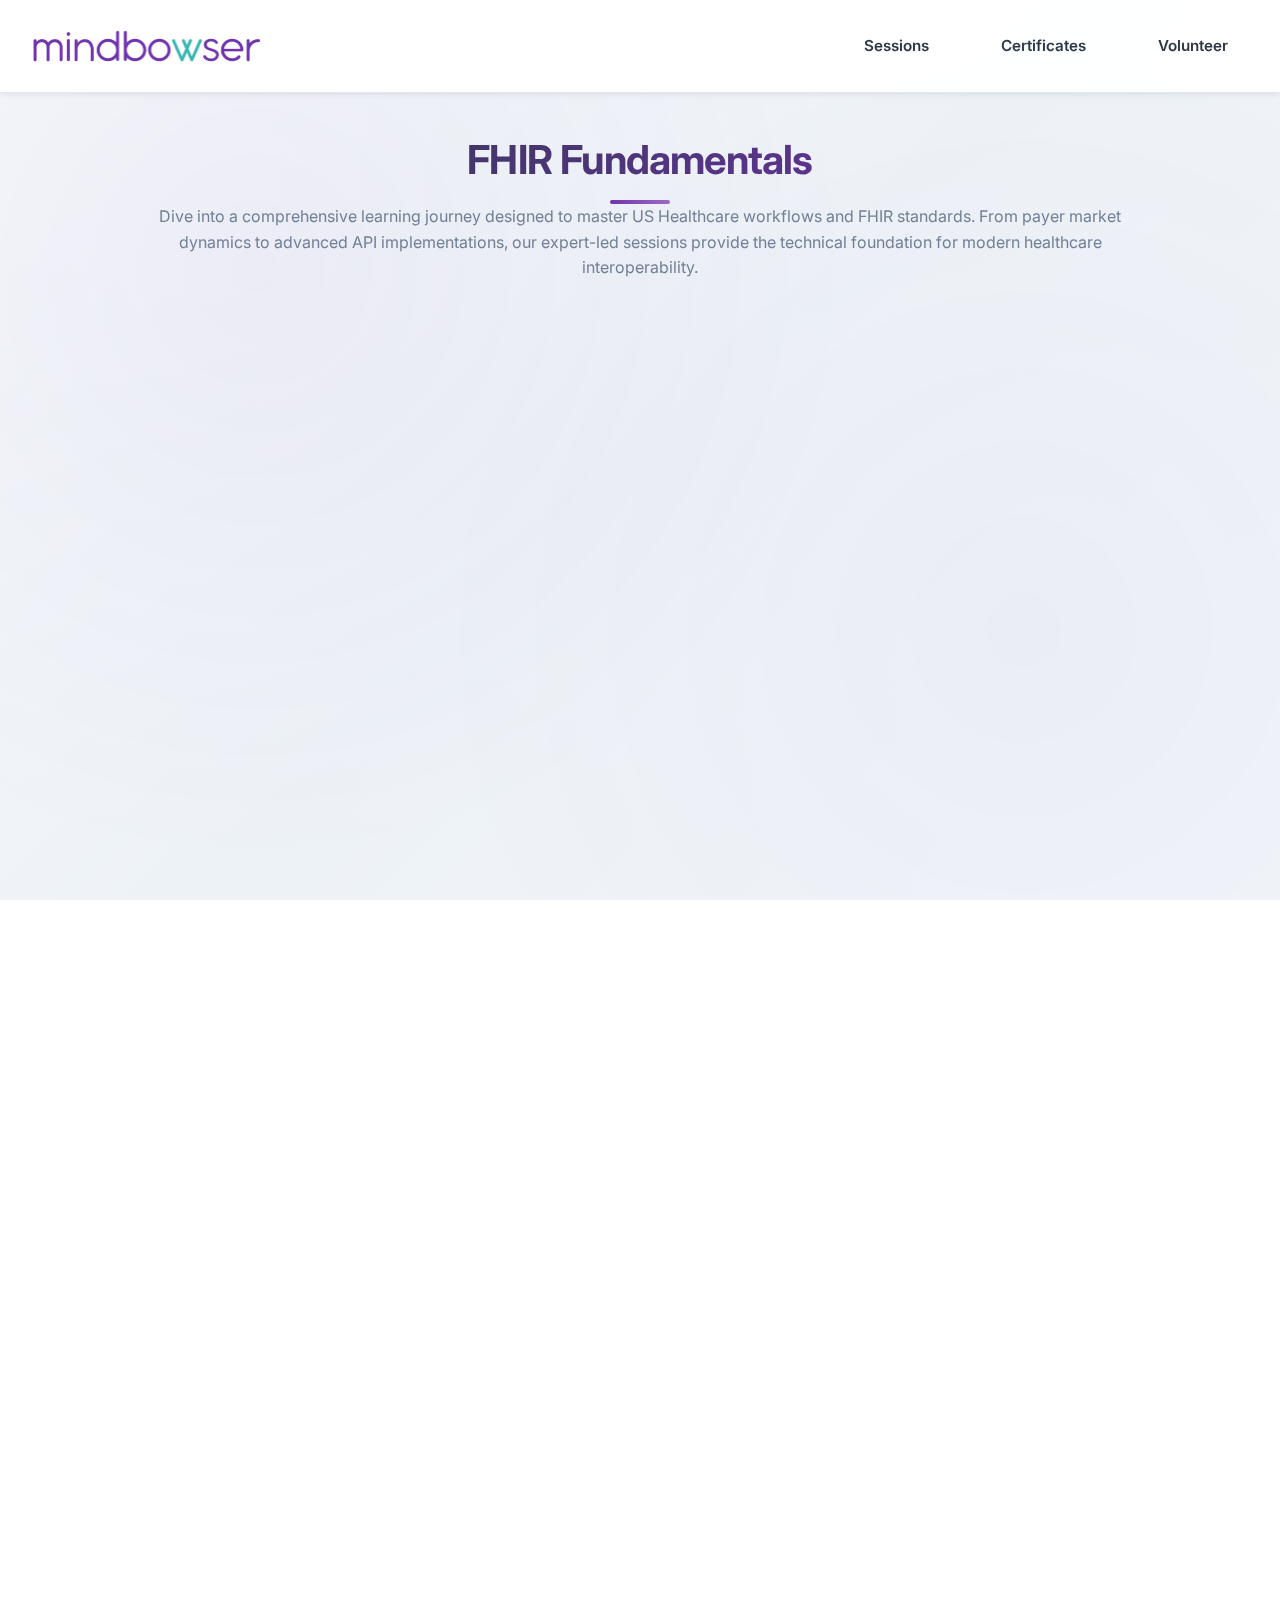
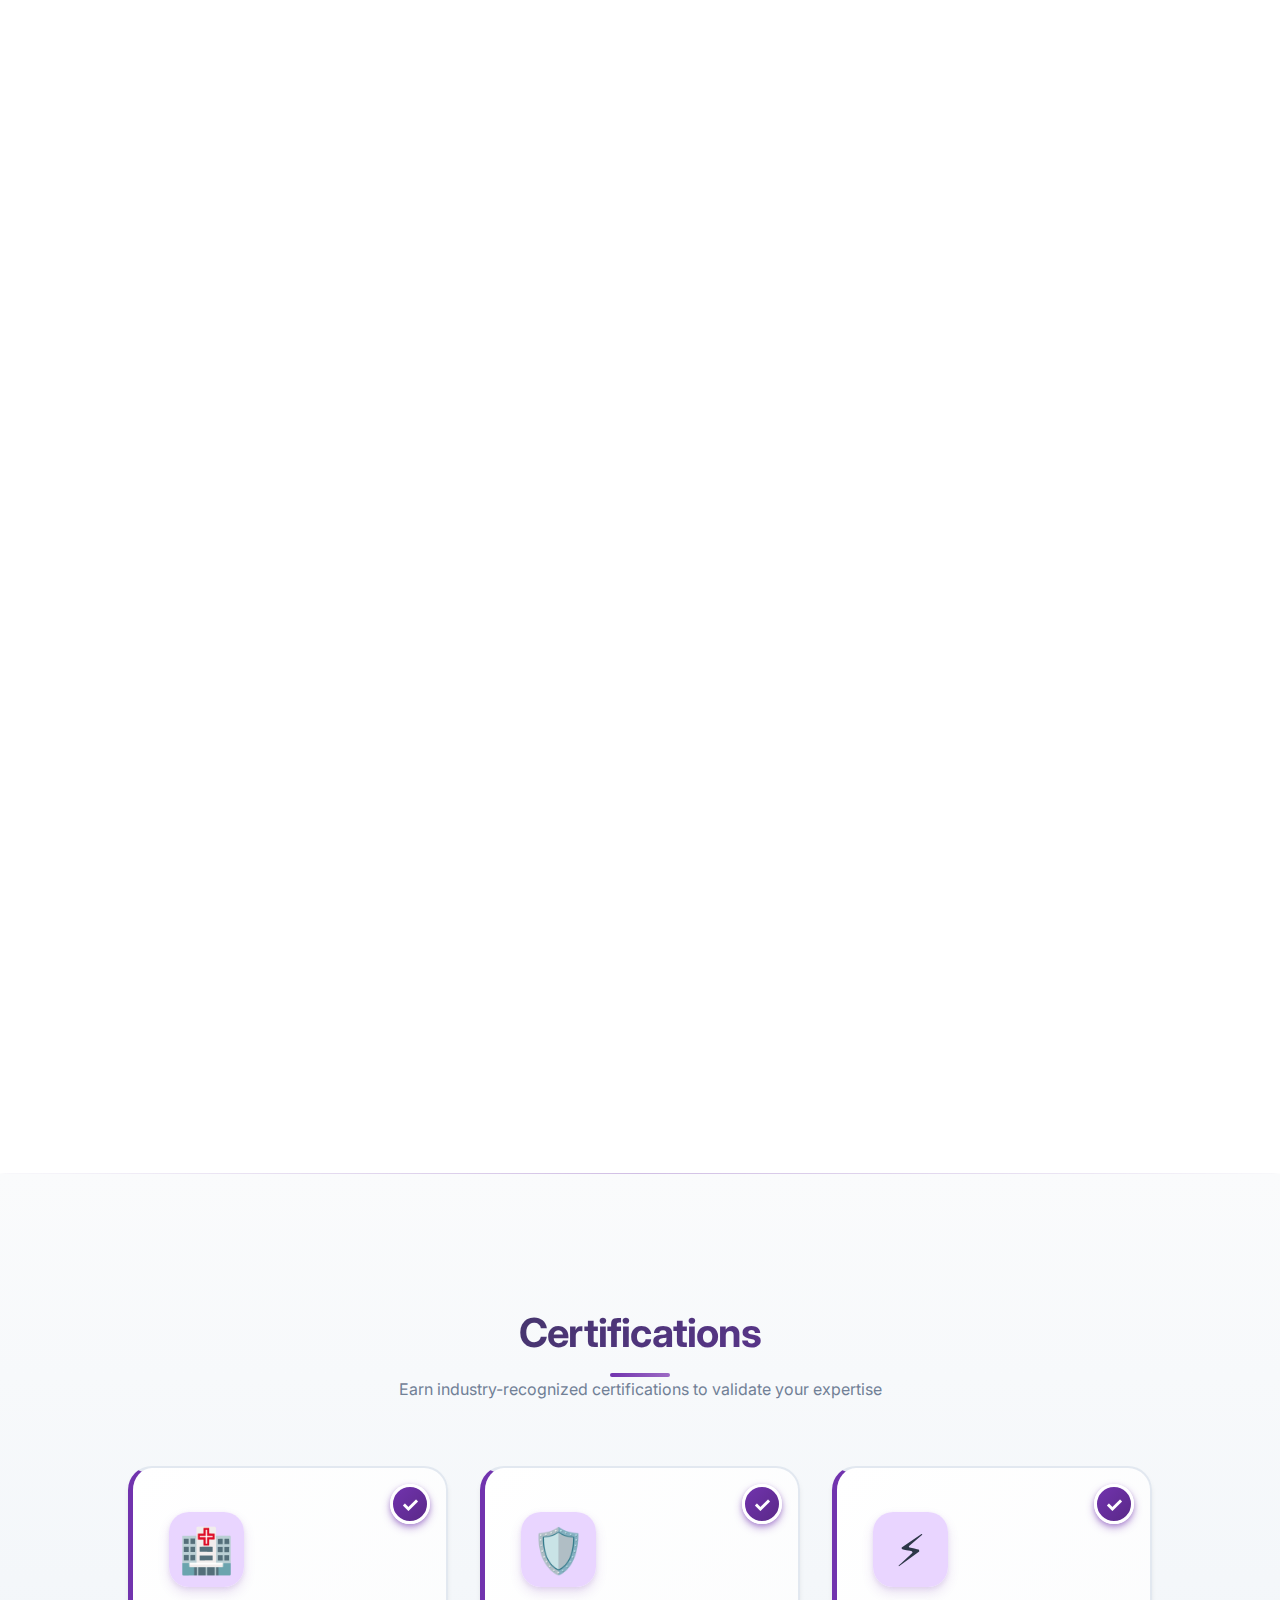
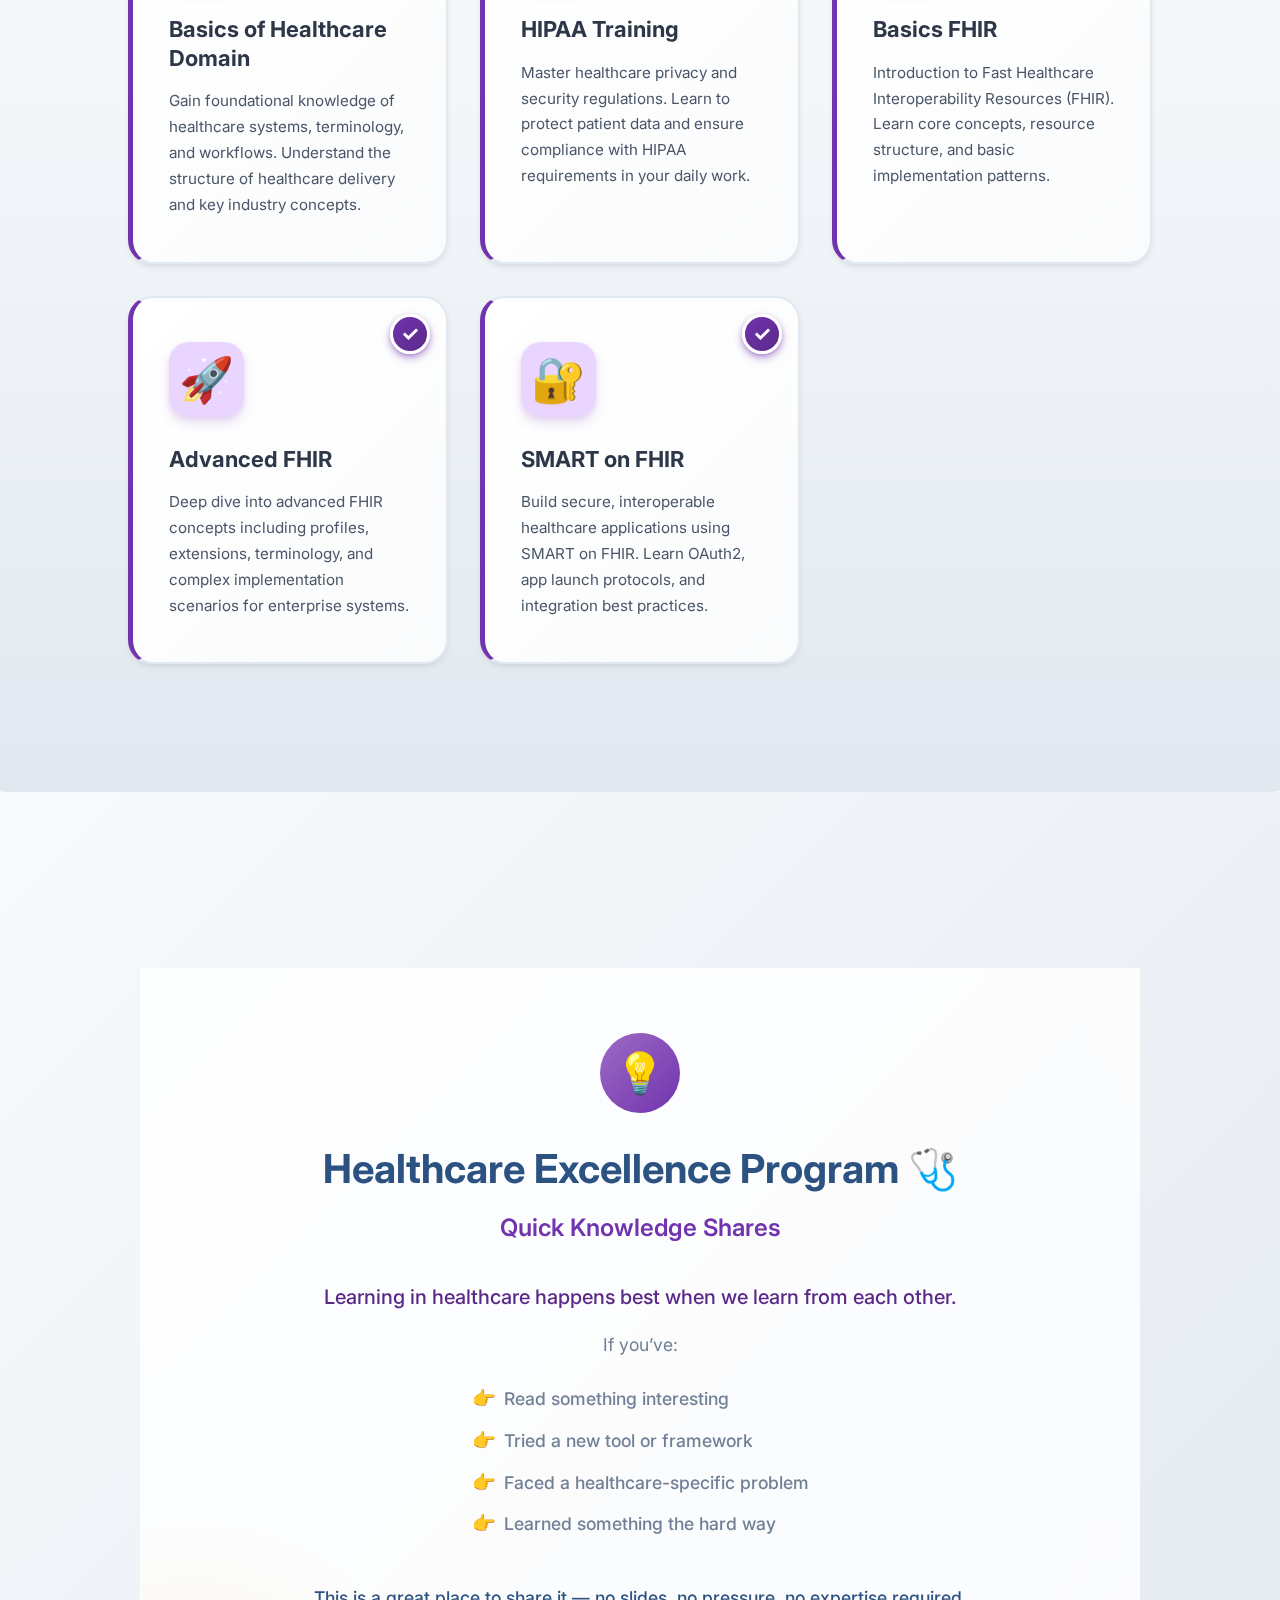
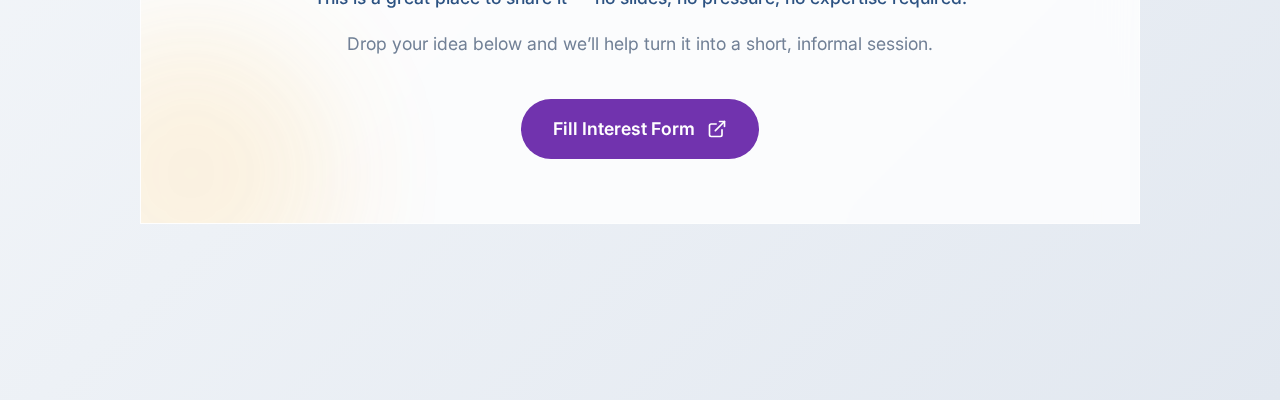
<file: index.html>
<!DOCTYPE html>
<html lang="en">

<head>
    <meta charset="UTF-8">
    <meta name="viewport" content="width=device-width, initial-scale=1.0">
    <title>Healthcare & FHIR Training Schedule</title>
    <link rel="icon" type="image/png" href="favicon.png">
    <link rel="preconnect" href="https://fonts.googleapis.com">
    <link rel="preconnect" href="https://fonts.gstatic.com" crossorigin>
    <link href="https://fonts.googleapis.com/css2?family=Inter:wght@400;600;700;800&display=swap" rel="stylesheet">
    <link rel="stylesheet" href="index.css">
    <link rel="stylesheet" href="volunteer.css">
</head>

<body>
    <script>
        // Add scroll animations
        const observerOptions = {
            threshold: 0.1,
            rootMargin: '0px 0px -50px 0px'
        };

        const observer = new IntersectionObserver((entries) => {
            entries.forEach(entry => {
                if (entry.isIntersecting) {
                    entry.target.classList.add('visible');
                }
            });
        }, observerOptions);

        // Observe all cards
        document.addEventListener('DOMContentLoaded', () => {
            const cards = document.querySelectorAll('.card, .certificate-card');
            cards.forEach(card => observer.observe(card));

            // Add click ripple effect
            cards.forEach(card => {
                card.addEventListener('click', function (e) {
                    const ripple = document.createElement('span');
                    const rect = this.getBoundingClientRect();
                    const size = Math.max(rect.width, rect.height);
                    const x = e.clientX - rect.left - size / 2;
                    const y = e.clientY - rect.top - size / 2;

                    ripple.style.width = ripple.style.height = size + 'px';
                    ripple.style.left = x + 'px';
                    ripple.style.top = y + 'px';
                    ripple.classList.add('ripple');

                    this.appendChild(ripple);

                    setTimeout(() => {
                        ripple.remove();
                    }, 600);
                });
            });
        });
    </script>
    <header class="main-header">
        <div class="header-content">
            <img src="mb.png" alt="US MB Logo" class="header-logo">
            <nav class="header-nav">
                <a href="#sessions" class="nav-link">Sessions</a>
                <a href="#certificates" class="nav-link">Certificates</a>
                <a href="#volunteer" class="nav-link">Volunteer</a>
            </nav>
        </div>
    </header>
    <section id="sessions" class="section-bg-session">
        <div class="container">
            <div class="sessions-layout">
                <div class="page-title">
                    <h2>FHIR Fundamentals</h2>
                    <p class="section-subtitle">
                        Dive into a comprehensive learning journey designed to master US Healthcare workflows and FHIR
                        standards.
                        From payer market dynamics to advanced API implementations, our expert-led sessions provide the
                        technical
                        foundation for modern healthcare interoperability.
                    </p>
                </div>

                <div class="timeline">
                    <!-- Session 1 -->
                    <article class="card">
                        <div class="card-wrapper">
                            <div class="card-info">
                                <div class="card-header">
                                    <div class="session-icon">💼</div>
                                    <div class="session-header-content">
                                        <span class="session-number">Session 01</span>
                                        <h2 class="card-title">US Healthcare Payer Market & Workflows</h2>
                                    </div>
                                </div>
                                <div class="card-content">
                                    <ul class="topic-list">
                                        <li>Nomenclature & Workflows</li>
                                        <li>Financing & Payment Models</li>
                                        <li>Health Plans</li>
                                        <li>Challenges</li>
                                    </ul>
                                </div>
                            </div>
                            <div class="card-dates">
                                <div class="date-item">
                                    <span class="date-label">Session Date</span>
                                    <span class="date-value">20-Jan-2026</span>
                                </div>
                                <div class="date-item">

                                </div>
                            </div>
                        </div>
                    </article>

                    <!-- Session 2 -->
                    <article class="card">
                        <div class="card-wrapper">
                            <div class="card-info">
                                <div class="card-header">
                                    <div class="session-icon">📊</div>
                                    <div class="session-header-content">
                                        <span class="session-number">Session 02</span>
                                        <h2 class="card-title">FHIR Foundations, Data Modeling & Core Administrative
                                        </h2>
                                    </div>
                                </div>
                                <div class="card-content">
                                    <ul class="topic-list">
                                        <li>FHIR Architecture & Resource-based Design</li>
                                        <li>Primitive & Complex Data Types</li>
                                        <li>Identifiers & Business Identity</li>
                                        <li>CodeableConcept, CodeSystem, ValueSet</li>
                                        <li>References, Cardinality, Flags</li>
                                        <li>Extensions</li>
                                        <li>Patient (Deep Dive)</li>
                                        <li>Practitioner & PractitionerRole</li>
                                        <li>Organization & RelatedPerson</li>
                                    </ul>
                                </div>
                            </div>
                            <div class="card-dates">
                                <div class="date-item">
                                    <span class="date-label">Session Date</span>
                                    <span class="date-value">03-Feb-2026</span>
                                </div>
                                <div class="date-item">
                                    <span class="date-label">Assessment</span>
                                    <span class="date-value assessment">10-Feb-2026</span>
                                </div>
                            </div>
                        </div>
                    </article>

                    <!-- Session 3 -->
                    <article class="card">
                        <div class="card-wrapper">
                            <div class="card-info">
                                <div class="card-header">
                                    <div class="session-icon">💊</div>
                                    <div class="session-header-content">
                                        <span class="session-number">Session 03</span>
                                        <h2 class="card-title">Clinical Resources, Workflow, Scheduling & Medication
                                        </h2>
                                    </div>
                                </div>
                                <div class="card-content">
                                    <ul class="topic-list">
                                        <li>Encounter & Visit Modeling</li>
                                        <li>Appointment Scheduling</li>
                                        <li>ServiceRequest & Orders</li>
                                        <li>Medication Overview & Request Workflow</li>
                                        <li>Immunization</li>
                                        <li>Status & Lifecycle Patterns</li>
                                        <li>Observation & Condition</li>
                                        <li>AllergyIntolerance</li>
                                        <li>Procedure & DiagnosticReport</li>
                                    </ul>
                                </div>
                            </div>
                            <div class="card-dates">
                                <div class="date-item">
                                    <span class="date-label">Session Date</span>
                                    <span class="date-value">17-Feb-2026</span>
                                </div>
                                <div class="date-item">
                                    <span class="date-label">Assessment</span>
                                    <span class="date-value assessment">24-Feb-2026</span>
                                </div>
                            </div>
                        </div>
                    </article>

                    <!-- Session 4 -->
                    <article class="card">
                        <div class="card-wrapper">
                            <div class="card-info">
                                <div class="card-header">
                                    <div class="session-icon">🔌</div>
                                    <div class="session-header-content">
                                        <span class="session-number">Session 04</span>
                                        <h2 class="card-title">FHIR REST APIs & Bundles</h2>
                                    </div>
                                </div>
                                <div class="card-content">
                                    <ul class="topic-list">
                                        <li>REST Interaction Model & CRUD</li>
                                        <li>Read vs Search & Parameters</li>
                                        <li>_include & _revinclude</li>
                                        <li>Pagination & Sorting</li>
                                        <li>Bundle Types: Searchset, Transaction, Batch</li>
                                        <li>Atomic Multi-resource Transactions</li>
                                        <li>HL7 → FHIR Conceptual Mapping</li>
                                    </ul>
                                </div>
                            </div>
                            <div class="card-dates">
                                <div class="date-item">
                                    <span class="date-label">Session Date</span>
                                    <span class="date-value">03-Mar-2026</span>
                                </div>
                                <div class="date-item">
                                    <span class="date-label">Assessment</span>
                                    <span class="date-value assessment">10-Mar-2026</span>
                                </div>
                            </div>
                        </div>
                    </article>

                    <!-- Session 5 -->
                    <article class="card">
                        <div class="card-wrapper">
                            <div class="card-info">
                                <div class="card-header">
                                    <div class="session-icon">🔐</div>
                                    <div class="session-header-content">
                                        <span class="session-number">Session 05</span>
                                        <h2 class="card-title">US Core, Terminology & SMART on FHIR</h2>
                                    </div>
                                </div>
                                <div class="card-content">
                                    <ul class="topic-list">
                                        <li>SMART Basics, Profiles & Constraints</li>
                                        <li>US Core Overview (Patient, Observation)</li>
                                        <li>Terminology Validation Basics</li>
                                        <li>Common Interoperability Errors</li>
                                        <li>OAuth2 Fundamentals & SMART App Launch</li>
                                        <li>Read & Write FHIR Data</li>
                                        <li>Production Best Practices</li>
                                    </ul>
                                </div>
                            </div>
                            <div class="card-dates">
                                <div class="date-item">
                                    <span class="date-label">Session Date</span>
                                    <span class="date-value">17-Mar-2026</span>
                                </div>
                                <div class="date-item">
                                    <span class="date-label">Assessment</span>
                                    <span class="date-value assessment">24-Mar-2026</span>
                                </div>
                            </div>
                        </div>
                    </article>
                </div>
            </div>
        </div>
    </section>

    <section id="certificates" class="certificates-section section-bg-certificate">
        <div class="container">
            <div class="page-title">
                <h2>Certifications</h2>
                <p class="section-subtitle">Earn industry-recognized certifications to validate your expertise</p>
            </div>
            <div class="certificates-grid">
                <div class="certificate-card">
                    <div class="certificate-badge">✓</div>
                    <div class="certificate-icon">🏥</div>
                    <h3 class="certificate-title">Basics of Healthcare Domain</h3>
                    <p class="certificate-description">Gain foundational knowledge of healthcare systems, terminology,
                        and workflows. Understand the structure of healthcare delivery and key industry concepts.</p>
                </div>
                <div class="certificate-card">
                    <div class="certificate-badge">✓</div>
                    <div class="certificate-icon">🛡️</div>
                    <h3 class="certificate-title">HIPAA Training</h3>
                    <p class="certificate-description">Master healthcare privacy and security regulations. Learn to
                        protect patient data and ensure compliance with HIPAA requirements in your daily work.</p>
                </div>
                <div class="certificate-card">
                    <div class="certificate-badge">✓</div>
                    <div class="certificate-icon">⚡</div>
                    <h3 class="certificate-title">Basics FHIR</h3>
                    <p class="certificate-description">Introduction to Fast Healthcare Interoperability Resources
                        (FHIR). Learn core concepts, resource structure, and basic implementation patterns.</p>
                </div>
                <div class="certificate-card">
                    <div class="certificate-badge">✓</div>
                    <div class="certificate-icon">🚀</div>
                    <h3 class="certificate-title">Advanced FHIR</h3>
                    <p class="certificate-description">Deep dive into advanced FHIR concepts including profiles,
                        extensions, terminology, and complex implementation scenarios for enterprise systems.</p>
                </div>
                <div class="certificate-card">
                    <div class="certificate-badge">✓</div>
                    <div class="certificate-icon">🔐</div>
                    <h3 class="certificate-title">SMART on FHIR</h3>
                    <p class="certificate-description">Build secure, interoperable healthcare applications using SMART
                        on FHIR. Learn OAuth2, app launch protocols, and integration best practices.</p>
                </div>
            </div>
        </div>
        </div>
    </section>
    <section id="volunteer" class="volunteer-section">
        <div class="container">
            <div class="volunteer-card">
                <div class="volunteer-content">
                    <div class="volunteer-header">
                        <div class="icon-wrapper">
                            <span class="volunteer-icon">💡</span>
                        </div>
                        <h2>Healthcare Excellence Program 🩺</h2>
                        <h3 class="volunteer-subtitle">Quick Knowledge Shares</h3>
                    </div>

                    <div class="volunteer-body">
                        <p class="lead-text">Learning in healthcare happens best when we learn from each other.</p>

                        <p style="margin-bottom: 0.5rem;">If you’ve:</p>
                        <ul class="volunteer-list">
                            <li>Read something interesting</li>
                            <li>Tried a new tool or framework</li>
                            <li>Faced a healthcare-specific problem</li>
                            <li>Learned something the hard way</li>
                        </ul>

                        <p class="highlight-text">This is a great place to share it — no slides, no pressure, no
                            expertise required.</p>

                        <p>Drop your idea below and we’ll help turn it into a short, informal session.</p>
                    </div>

                    <div class="volunteer-actions">
                        <a href="https://docs.google.com/forms/d/e/1FAIpQLSd1ItN3MEtd85rFhroi6e7J82KN8-F8P9yWOyCadzYoDcH5Dg/viewform?usp=dialog"
                            target="_blank" class="btn-primary">
                            <span>Fill Interest Form</span>
                            <svg xmlns="http://www.w3.org/2000/svg" width="20" height="20" viewBox="0 0 24 24"
                                fill="none" stroke="currentColor" stroke-width="2" stroke-linecap="round"
                                stroke-linejoin="round">
                                <path d="M18 13v6a2 2 0 0 1-2 2H5a2 2 0 0 1-2-2V8a2 2 0 0 1 2-2h6"></path>
                                <polyline points="15 3 21 3 21 9"></polyline>
                                <line x1="10" y1="14" x2="21" y2="3"></line>
                            </svg>
                        </a>
                    </div>
                </div>
                <div class="volunteer-decoration">
                    <div class="blob blob-1"></div>
                    <div class="blob blob-2"></div>
                </div>
            </div>
        </div>
    </section>
</body>

</html>
</file>
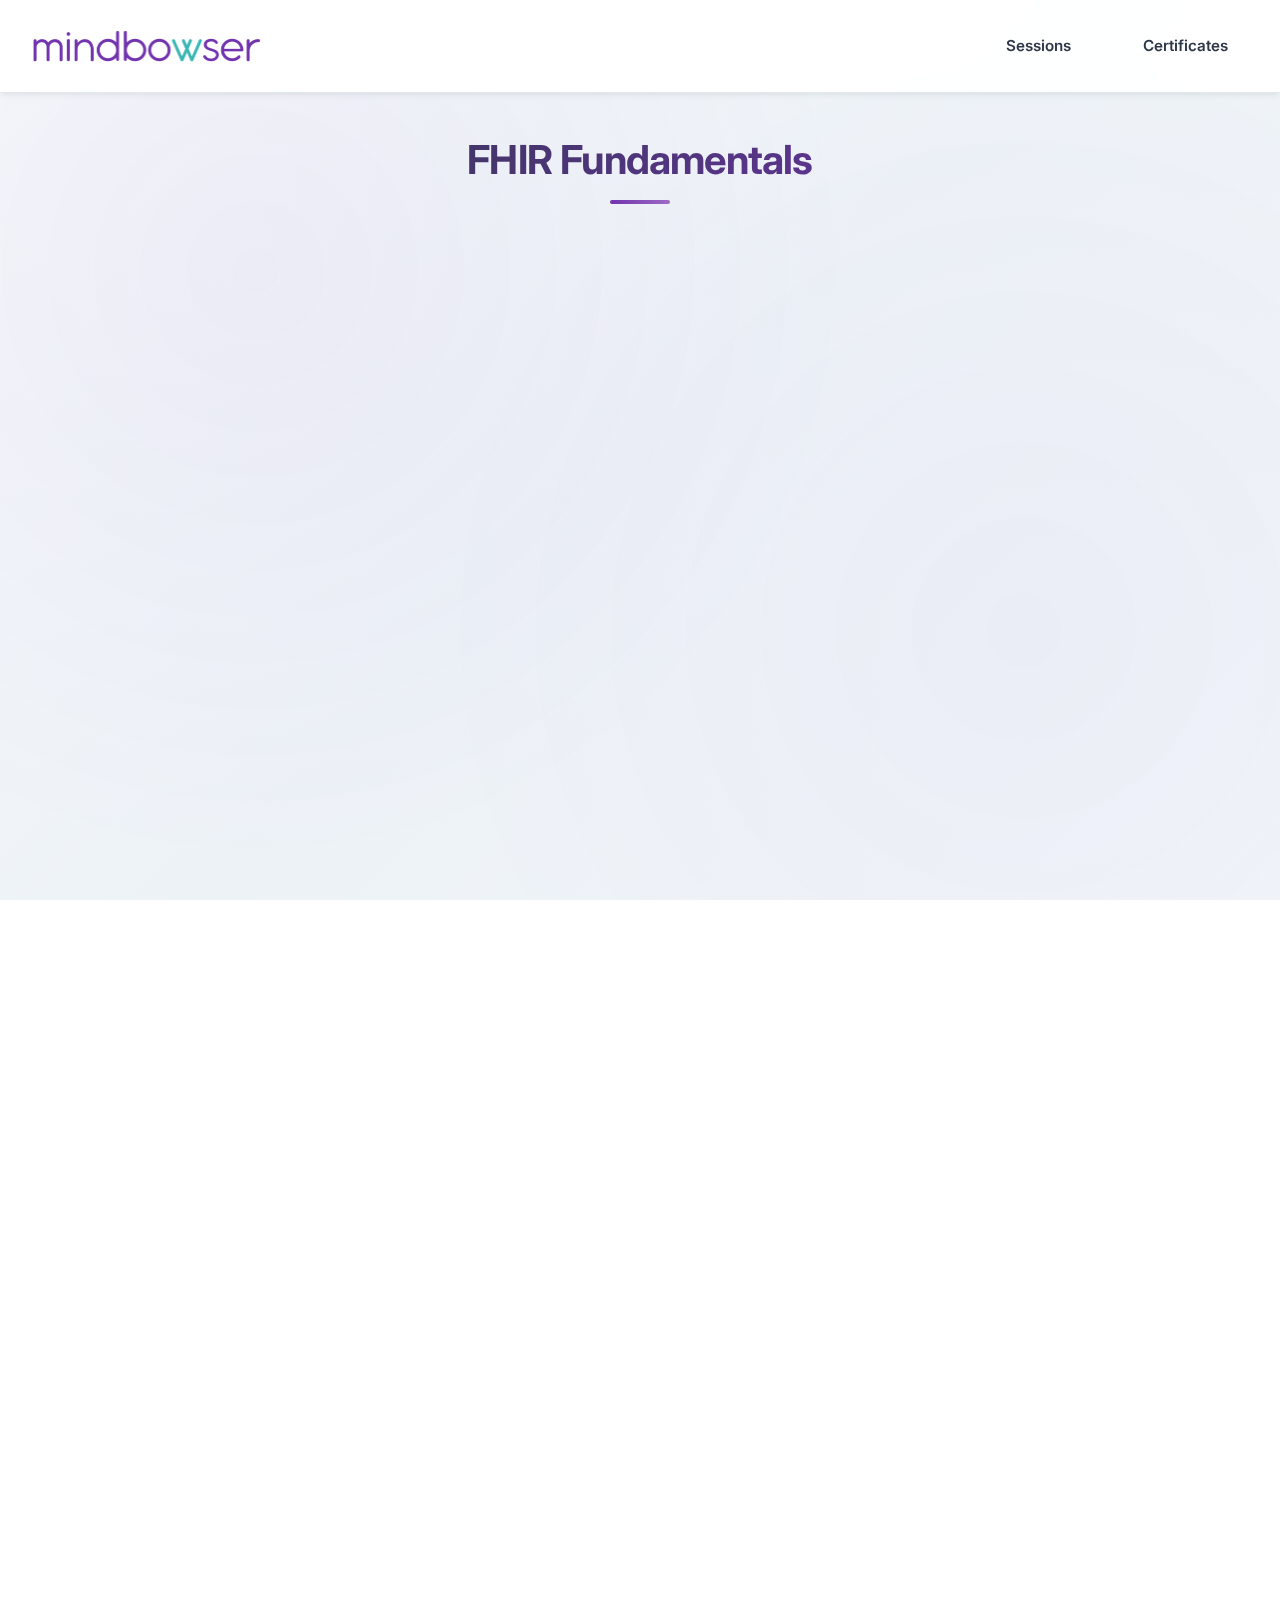
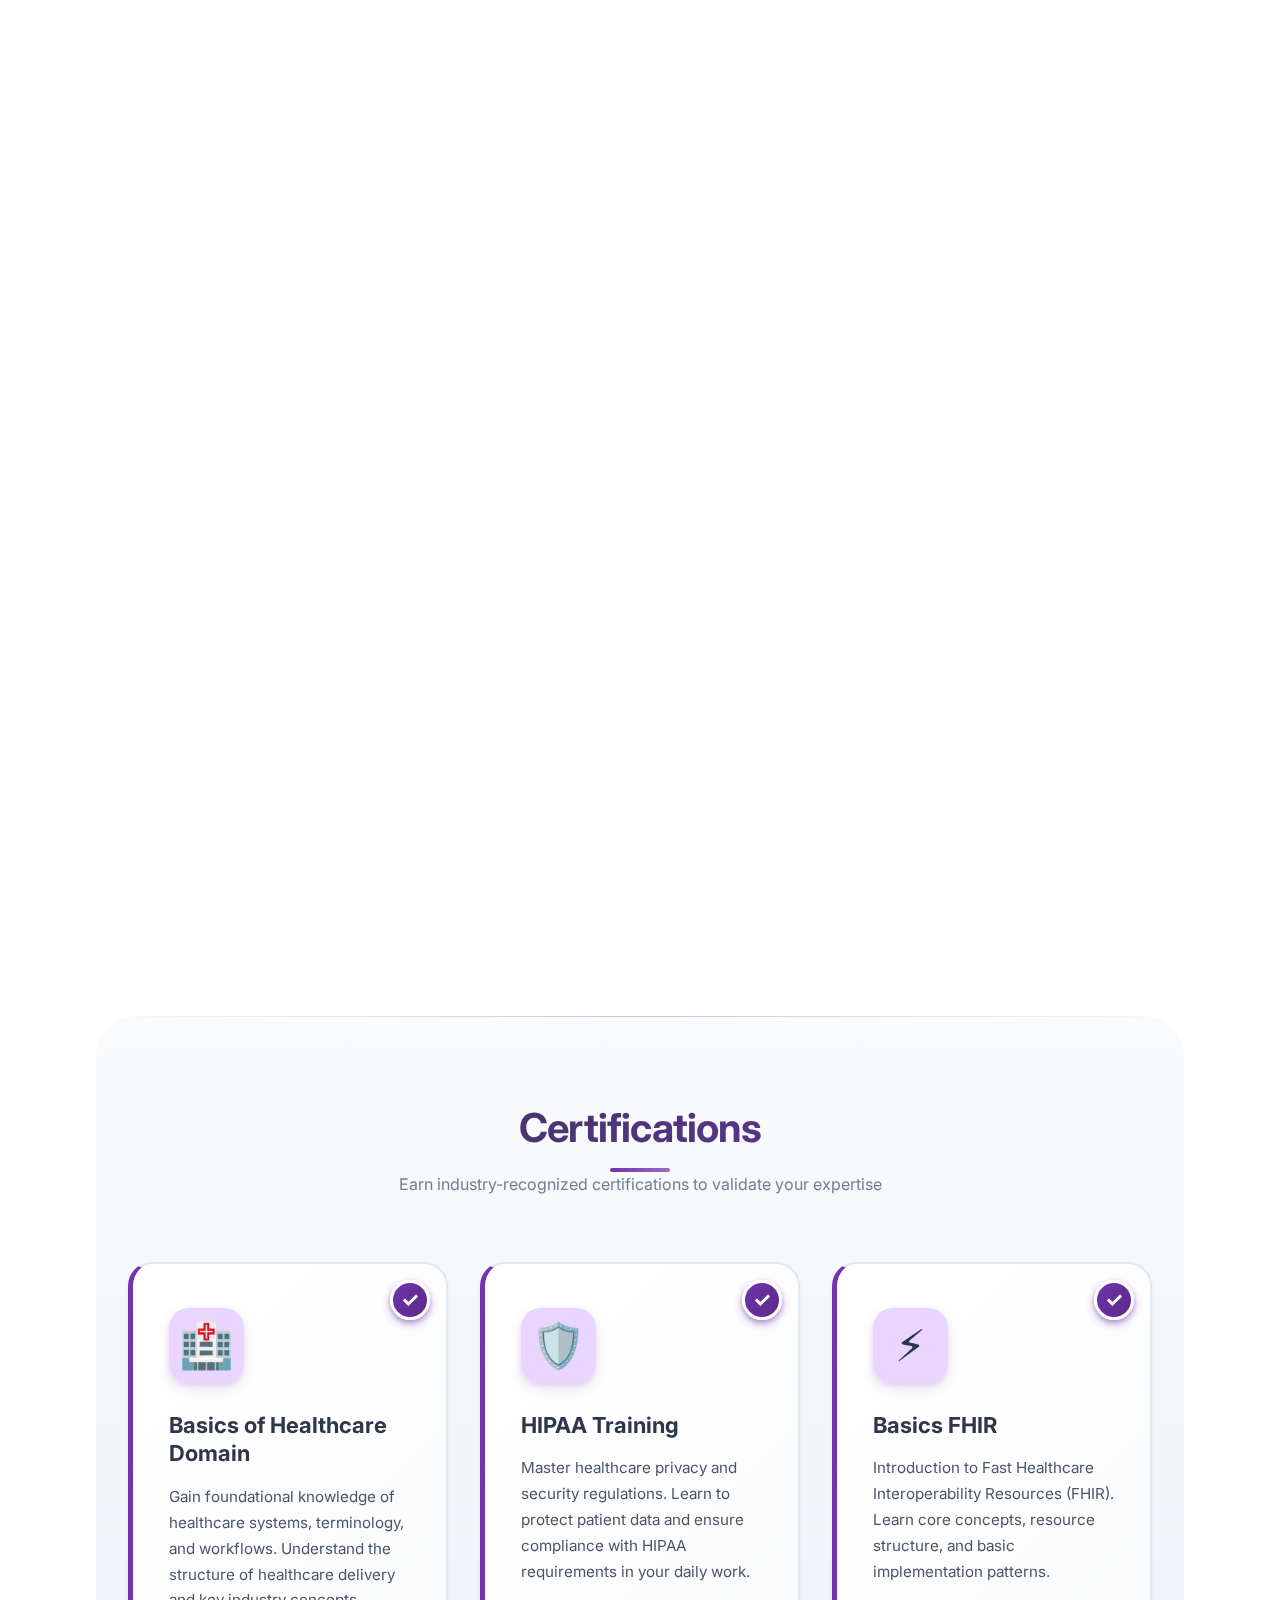
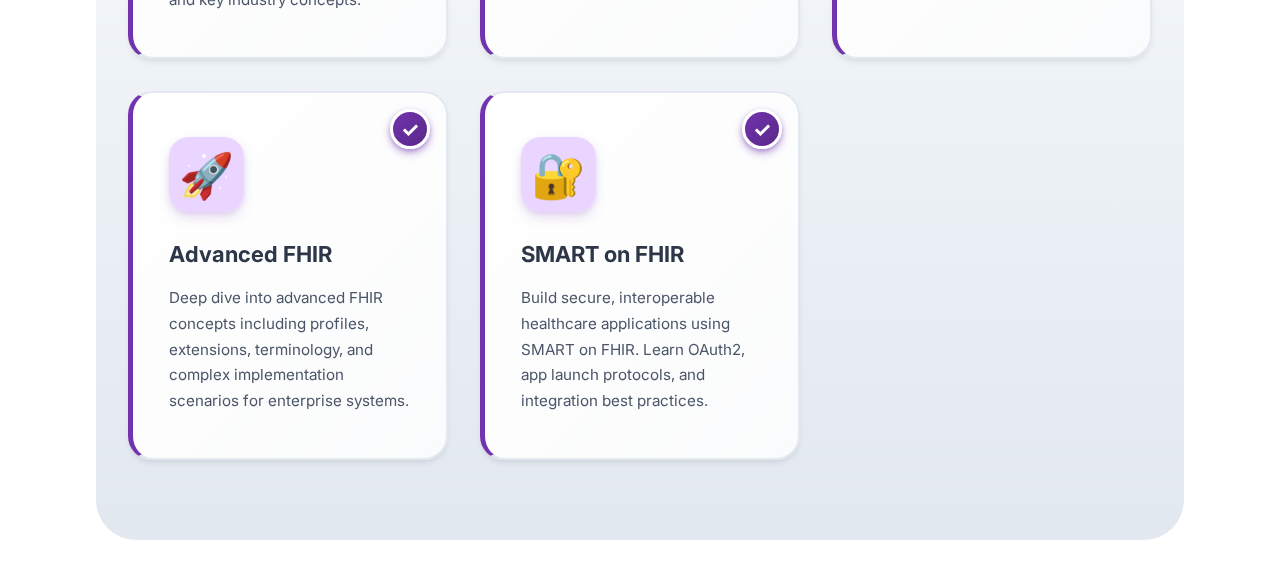
<file: index copy.html>
<!DOCTYPE html>
<html lang="en">

<head>
    <meta charset="UTF-8">
    <meta name="viewport" content="width=device-width, initial-scale=1.0">
    <title>Healthcare & FHIR Training Schedule</title>
    <link rel="preconnect" href="https://fonts.googleapis.com">
    <link rel="preconnect" href="https://fonts.gstatic.com" crossorigin>
    <link href="https://fonts.googleapis.com/css2?family=Inter:wght@400;600;700;800&display=swap" rel="stylesheet">
    <link rel="stylesheet" href="index.css">
</head>

<body>
    <header class="main-header">
        <div class="header-content">
            <img src="mb.png" alt="US MB Logo" class="header-logo">
            <nav class="header-nav">
                <a href="#sessions" class="nav-link">Sessions</a>
                <a href="#certificates" class="nav-link">Certificates</a>
            </nav>
        </div>
    </header>
    <div class="container">
        <section id="sessions">
            <div class="page-title">
                <h2>FHIR Fundamentals</h2>
            </div>

            <div class="timeline">
                <!-- Session 1 -->
                <article class="card">
                    <div class="card-wrapper">
                        <div class="card-info">
                            <div class="card-header">
                                <span class="session-number">Session 01</span>
                                <h2 class="card-title">US Healthcare Payer Market & Workflows</h2>
                            </div>
                            <div class="card-content">
                                <ul class="topic-list">
                                    <li>Nomenclature & Workflows</li>
                                    <li>Financing & Payment Models</li>
                                    <li>Health Plans</li>
                                    <li>Challenges</li>
                                </ul>
                            </div>
                        </div>
                        <div class="card-dates">
                            <div class="date-item">
                                <span class="date-label">Session Date</span>
                                <span class="date-value">20-Jan-2026</span>
                            </div>
                            <div class="date-item">
                                <span class="date-label">Assessment</span>
                                <span class="date-value assessment">27-Jan-2026</span>
                            </div>
                        </div>
                    </div>
                </article>

                <!-- Session 2 -->
                <article class="card">
                    <div class="card-wrapper">
                        <div class="card-info">
                            <div class="card-header">
                                <span class="session-number">Session 02</span>
                                <h2 class="card-title">FHIR Foundations, Data Modeling & Core Administrative</h2>
                            </div>
                            <div class="card-content">
                                <ul class="topic-list">
                                    <li>FHIR Architecture & Resource-based Design</li>
                                    <li>Primitive & Complex Data Types</li>
                                    <li>Identifiers & Business Identity</li>
                                    <li>CodeableConcept, CodeSystem, ValueSet</li>
                                    <li>References, Cardinality, Flags</li>
                                    <li>Extensions</li>
                                    <li>Patient (Deep Dive)</li>
                                    <li>Practitioner & PractitionerRole</li>
                                    <li>Organization & RelatedPerson</li>
                                </ul>
                            </div>
                        </div>
                        <div class="card-dates">
                            <div class="date-item">
                                <span class="date-label">Session Date</span>
                                <span class="date-value">03-Feb-2026</span>
                            </div>
                            <div class="date-item">
                                <span class="date-label">Assessment</span>
                                <span class="date-value assessment">10-Feb-2026</span>
                            </div>
                        </div>
                    </div>
                </article>

                <!-- Session 3 -->
                <article class="card">
                    <div class="card-wrapper">
                        <div class="card-info">
                            <div class="card-header">
                                <span class="session-number">Session 03</span>
                                <h2 class="card-title">Clinical Resources, Workflow, Scheduling & Medication</h2>
                            </div>
                            <div class="card-content">
                                <ul class="topic-list">
                                    <li>Encounter & Visit Modeling</li>
                                    <li>Appointment Scheduling</li>
                                    <li>ServiceRequest & Orders</li>
                                    <li>Medication Overview & Request Workflow</li>
                                    <li>Immunization</li>
                                    <li>Status & Lifecycle Patterns</li>
                                    <li>Observation & Condition</li>
                                    <li>AllergyIntolerance</li>
                                    <li>Procedure & DiagnosticReport</li>
                                </ul>
                            </div>
                        </div>
                        <div class="card-dates">
                            <div class="date-item">
                                <span class="date-label">Session Date</span>
                                <span class="date-value">17-Feb-2026</span>
                            </div>
                            <div class="date-item">
                                <span class="date-label">Assessment</span>
                                <span class="date-value assessment">24-Feb-2026</span>
                            </div>
                        </div>
                    </div>
                </article>

                <!-- Session 4 -->
                <article class="card">
                    <div class="card-wrapper">
                        <div class="card-info">
                            <div class="card-header">
                                <span class="session-number">Session 04</span>
                                <h2 class="card-title">FHIR REST APIs & Bundles</h2>
                            </div>
                            <div class="card-content">
                                <ul class="topic-list">
                                    <li>REST Interaction Model & CRUD</li>
                                    <li>Read vs Search & Parameters</li>
                                    <li>_include & _revinclude</li>
                                    <li>Pagination & Sorting</li>
                                    <li>Bundle Types: Searchset, Transaction, Batch</li>
                                    <li>Atomic Multi-resource Transactions</li>
                                    <li>HL7 → FHIR Conceptual Mapping</li>
                                </ul>
                            </div>
                        </div>
                        <div class="card-dates">
                            <div class="date-item">
                                <span class="date-label">Session Date</span>
                                <span class="date-value">03-Mar-2026</span>
                            </div>
                            <div class="date-item">
                                <span class="date-label">Assessment</span>
                                <span class="date-value assessment">10-Mar-2026</span>
                            </div>
                        </div>
                    </div>
                </article>

                <!-- Session 5 -->
                <article class="card">
                    <div class="card-wrapper">
                        <div class="card-info">
                            <div class="card-header">
                                <span class="session-number">Session 05</span>
                                <h2 class="card-title">US Core, Terminology & SMART on FHIR</h2>
                            </div>
                            <div class="card-content">
                                <ul class="topic-list">
                                    <li>SMART Basics, Profiles & Constraints</li>
                                    <li>US Core Overview (Patient, Observation)</li>
                                    <li>Terminology Validation Basics</li>
                                    <li>Common Interoperability Errors</li>
                                    <li>OAuth2 Fundamentals & SMART App Launch</li>
                                    <li>Read & Write FHIR Data</li>
                                    <li>Production Best Practices</li>
                                </ul>
                            </div>
                        </div>
                        <div class="card-dates">
                            <div class="date-item">
                                <span class="date-label">Session Date</span>
                                <span class="date-value">17-Mar-2026</span>
                            </div>
                            <div class="date-item">
                                <span class="date-label">Assessment</span>
                                <span class="date-value assessment">24-Mar-2026</span>
                            </div>
                        </div>
                    </div>
                </article>
            </div>
        </section>

        <section id="certificates" class="certificates-section">
            <div class="page-title">
                <h2>Certifications</h2>
                <p class="section-subtitle">Earn industry-recognized certifications to validate your expertise</p>
            </div>
            <div class="certificates-grid">
                <div class="certificate-card">
                    <div class="certificate-badge">✓</div>
                    <div class="certificate-icon">🏥</div>
                    <h3 class="certificate-title">Basics of Healthcare Domain</h3>
                    <p class="certificate-description">Gain foundational knowledge of healthcare systems, terminology,
                        and workflows. Understand the structure of healthcare delivery and key industry concepts.</p>
                </div>
                <div class="certificate-card">
                    <div class="certificate-badge">✓</div>
                    <div class="certificate-icon">🛡️</div>
                    <h3 class="certificate-title">HIPAA Training</h3>
                    <p class="certificate-description">Master healthcare privacy and security regulations. Learn to
                        protect patient data and ensure compliance with HIPAA requirements in your daily work.</p>
                </div>
                <div class="certificate-card">
                    <div class="certificate-badge">✓</div>
                    <div class="certificate-icon">⚡</div>
                    <h3 class="certificate-title">Basics FHIR</h3>
                    <p class="certificate-description">Introduction to Fast Healthcare Interoperability Resources
                        (FHIR). Learn core concepts, resource structure, and basic implementation patterns.</p>
                </div>
                <div class="certificate-card">
                    <div class="certificate-badge">✓</div>
                    <div class="certificate-icon">🚀</div>
                    <h3 class="certificate-title">Advanced FHIR</h3>
                    <p class="certificate-description">Deep dive into advanced FHIR concepts including profiles,
                        extensions, terminology, and complex implementation scenarios for enterprise systems.</p>
                </div>
                <div class="certificate-card">
                    <div class="certificate-badge">✓</div>
                    <div class="certificate-icon">🔐</div>
                    <h3 class="certificate-title">SMART on FHIR</h3>
                    <p class="certificate-description">Build secure, interoperable healthcare applications using SMART
                        on FHIR. Learn OAuth2, app launch protocols, and integration best practices.</p>
                </div>
            </div>
        </section>
    </div>
</body>

</html>
</file>
<file: index.css>
:root {
    --primary: #7133AE;
    --primary-light: #9d6bc4;
    --primary-dark: #5a2988;
    --primary-rgb: 113, 51, 174;
    --secondary: #2c5282;
    --accent: #7133AE;
    --accent-muted: #e9d5ff;
    --bg-primary: #f7fafc;
    --bg-secondary: #edf2f7;
    --card-bg: #ffffff;
    --text-primary: #2d3748;
    --text-secondary: #4a5568;
    --text-muted: #718096;
    --border-color: #e2e8f0;
    --shadow-sm: 0 1px 3px 0 rgba(0, 0, 0, 0.1), 0 1px 2px 0 rgba(0, 0, 0, 0.06);
    --shadow-md: 0 4px 6px -1px rgba(0, 0, 0, 0.1), 0 2px 4px -1px rgba(0, 0, 0, 0.06);
    --shadow-lg: 0 10px 15px -3px rgba(113, 51, 174, 0.15), 0 4px 6px -2px rgba(113, 51, 174, 0.1);
    --font-sans: 'Inter', system-ui, sans-serif;
}

* {
    margin: 0;
    padding: 0;
    box-sizing: border-box;
}

body {
    font-family: var(--font-sans);
    background: linear-gradient(135deg, #f7fafc 0%, #edf2f7 50%, #f1f5f9 100%);
    background-attachment: fixed;
    color: var(--text-primary);
    min-height: 100vh;
    line-height: 1.6;
    padding-top: 80px;
    position: relative;
}

body::before {
    content: '';
    position: fixed;
    top: 0;
    left: 0;
    right: 0;
    bottom: 0;
    background: 
        radial-gradient(circle at 20% 30%, rgba(113, 51, 174, 0.05) 0%, transparent 50%),
        radial-gradient(circle at 80% 70%, rgba(113, 51, 174, 0.03) 0%, transparent 50%);
    pointer-events: none;
    z-index: 0;
}

/* Main Header */
.main-header {
    position: fixed;
    top: 0;
    left: 0;
    right: 0;
    background: rgba(255, 255, 255, 0.95);
    backdrop-filter: blur(10px);
    -webkit-backdrop-filter: blur(10px);
    border-bottom: 1px solid var(--border-color);
    box-shadow: 0 4px 6px -1px rgba(0, 0, 0, 0.05), 0 2px 4px -1px rgba(0, 0, 0, 0.03);
    z-index: 1000;
    padding: 1.5rem 0;
}

.header-content {
    max-width: 100%;
    margin: 0 auto;
    padding: 0 2rem;
    text-align: center;
    display: flex;
    align-items: center;
    justify-content: space-between;
    width: 100%;
}

.header-logo {
    max-height: 35px;
    width: auto;
    object-fit: contain;
}

.header-nav {
    display: flex;
    align-items: center;
    gap: 2rem;
}

.nav-link {
    color: var(--text-primary);
    text-decoration: none;
    font-weight: 600;
    font-size: 0.95rem;
    padding: 0.625rem 1.25rem;
    border-radius: 0.625rem;
    transition: all 0.3s cubic-bezier(0.4, 0, 0.2, 1);
    position: relative;
}

.nav-link::after {
    content: '';
    position: absolute;
    bottom: 0.25rem;
    left: 50%;
    transform: translateX(-50%) scaleX(0);
    width: 60%;
    height: 2px;
    background: var(--primary);
    border-radius: 2px;
    transition: transform 0.3s cubic-bezier(0.4, 0, 0.2, 1);
}

.nav-link:hover {
    color: var(--primary);
    background: var(--accent-muted);
    transform: translateY(-1px);
}

.nav-link:hover::after {
    transform: translateX(-50%) scaleX(1);
}

.nav-link:active,
.nav-link.active {
    color: var(--primary);
    background: var(--accent-muted);
}

.nav-link.active::after {
    transform: translateX(-50%) scaleX(1);
}

.main-header h1 {
    font-size: 1.875rem;
    font-weight: 700;
    color: var(--text-primary);
    margin-bottom: 0.5rem;
    letter-spacing: -0.02em;
}


.container {
    max-width: 85%;
    width: 85%;
    margin: 0 auto;
    padding: 3rem 2rem;
    position: relative;
    z-index: 1;
}

/* Page Title */
.page-title {
    text-align: center;
    margin-bottom: 4rem;
    position: relative;
}

.page-title h2 {
    font-size: 2.5rem;
    font-weight: 700;
    background: linear-gradient(135deg, var(--text-primary) 0%, var(--primary) 100%);
    -webkit-background-clip: text;
    background-clip: text;
    -webkit-text-fill-color: transparent;
    margin: 0;
    letter-spacing: -0.02em;
    position: relative;
}

.page-title h2::after {
    content: '';
    position: absolute;
    bottom: -0.75rem;
    left: 50%;
    transform: translateX(-50%);
    width: 60px;
    height: 4px;
    background: linear-gradient(90deg, var(--primary) 0%, var(--primary-light) 100%);
    border-radius: 2px;
}

/* Timeline/Card Stack */
.timeline {
    display: flex;
    flex-direction: column;
    gap: 2.5rem;
}

.card {
    background: var(--card-bg);
    border: 1px solid var(--border-color);
    border-radius: 1.25rem;
    box-shadow: 0 4px 6px -1px rgba(0, 0, 0, 0.08), 0 2px 4px -1px rgba(0, 0, 0, 0.04);
    overflow: hidden;
    transition: all 0.4s cubic-bezier(0.4, 0, 0.2, 1);
    position: relative;
    opacity: 0;
    animation: slideUp 0.6s ease-out forwards;
    border-top: 4px solid var(--primary);
    backdrop-filter: blur(10px);
}

.card-wrapper {
    display: flex;
    gap: 0;
    min-height: 100%;
}

/* Stagger animations for cards */
.card:nth-child(1) {
    animation-delay: 0.2s;
}

.card:nth-child(2) {
    animation-delay: 0.3s;
}

.card:nth-child(3) {
    animation-delay: 0.4s;
}

.card:nth-child(4) {
    animation-delay: 0.5s;
}

.card:nth-child(5) {
    animation-delay: 0.6s;
}

.card:hover {
    transform: translateY(-8px) scale(1.01);
    box-shadow: 0 20px 25px -5px rgba(113, 51, 174, 0.2), 0 10px 10px -5px rgba(113, 51, 174, 0.15);
    border-color: var(--primary);
    border-top-color: var(--primary);
    border-top-width: 5px;
}

.card:hover .card-dates::before {
    background: linear-gradient(180deg, var(--primary-light) 0%, var(--primary) 100%);
}

.card-info {
    flex: 1;
    display: flex;
    flex-direction: column;
    border-right: 2px solid var(--border-color);
    background: linear-gradient(to bottom, #ffffff 0%, #fafbfc 100%);
    position: relative;
}

.card-info::after {
    content: '';
    position: absolute;
    top: 0;
    right: -2px;
    width: 2px;
    height: 100%;
    background: linear-gradient(180deg, transparent 0%, var(--primary) 50%, transparent 100%);
    opacity: 0;
    transition: opacity 0.3s ease;
}

.card:hover .card-info::after {
    opacity: 0.3;
}

.card-header {
    padding: 2.25rem 2rem 1.75rem 2rem;
    display: flex;
    align-items: center;
    gap: 1.25rem;
    border-bottom: 2px solid var(--border-color);
    background: linear-gradient(135deg, var(--bg-secondary) 0%, #f1f5f9 100%);
    position: relative;
}

.card-header::before {
    content: '';
    position: absolute;
    top: 0;
    left: 0;
    right: 0;
    height: 3px;
    background: linear-gradient(90deg, var(--primary) 0%, var(--primary-light) 100%);
    opacity: 0;
    transition: opacity 0.3s ease;
}

.card:hover .card-header::before {
    opacity: 1;
}

.session-number {
    background: linear-gradient(135deg, var(--primary) 0%, var(--primary-dark) 100%);
    color: white;
    font-weight: 700;
    font-size: 0.875rem;
    padding: 0.75rem 1.5rem;
    border-radius: 0.625rem;
    white-space: nowrap;
    letter-spacing: 0.08em;
    box-shadow: 0 4px 6px rgba(113, 51, 174, 0.25), 0 2px 4px rgba(113, 51, 174, 0.15);
    transition: all 0.3s ease;
    position: relative;
    overflow: hidden;
}

.session-number::before {
    content: '';
    position: absolute;
    top: 0;
    left: -100%;
    width: 100%;
    height: 100%;
    background: linear-gradient(90deg, transparent, rgba(255, 255, 255, 0.2), transparent);
    transition: left 0.5s ease;
}

.card:hover .session-number::before {
    left: 100%;
}

.card:hover .session-number {
    transform: scale(1.05);
    box-shadow: 0 6px 12px rgba(113, 51, 174, 0.3), 0 4px 6px rgba(113, 51, 174, 0.2);
}

.card-title {
    font-size: 1.375rem;
    font-weight: 600;
    color: var(--text-primary);
    line-height: 1.4;
}

.card-dates {
    width: 280px;
    min-width: 280px;
    background: linear-gradient(135deg, #f8fafc 0%, #f1f5f9 100%);
    padding: 2rem 1.75rem;
    display: flex;
    flex-direction: column;
    justify-content: center;
    gap: 2rem;
    position: relative;
}

.card-dates::before {
    content: '';
    position: absolute;
    top: 0;
    left: 0;
    width: 3px;
    height: 100%;
    background: linear-gradient(180deg, var(--primary) 0%, var(--primary-light) 100%);
}

.date-item {
    display: flex;
    flex-direction: column;
}

.date-item:first-child {
    background: linear-gradient(135deg, var(--accent-muted) 0%, #f3e8ff 100%);
    padding: 1.25rem 1rem;
    border-radius: 0.75rem;
    border-left: 4px solid var(--primary);
    box-shadow: 0 2px 4px rgba(113, 51, 174, 0.1);
    transition: all 0.3s ease;
}

.card:hover .date-item:first-child {
    box-shadow: 0 4px 8px rgba(113, 51, 174, 0.15);
    transform: translateX(2px);
}

.date-label {
    font-size: 0.7rem;
    font-weight: 600;
    text-transform: uppercase;
    color: var(--text-muted);
    letter-spacing: 0.08em;
    margin-bottom: 0.75rem;
}

.date-value {
    font-family: 'Inter', system-ui, sans-serif;
    font-size: 1.1rem;
    font-weight: 600;
    color: var(--text-primary);
    transition: all 0.2s ease;
}

.date-value.assessment {
    color: var(--primary);
    position: relative;
}


.card-content {
    padding: 2.25rem 2rem;
    background: #ffffff;
    position: relative;
}

.topic-list {
    display: grid;
    grid-template-columns: repeat(auto-fit, minmax(280px, 1fr));
    gap: 0.75rem 2rem;
    list-style: none;
}

.topic-list li {
    position: relative;
    padding-left: 1.75rem;
    padding-top: 0.375rem;
    padding-bottom: 0.375rem;
    padding-right: 0.5rem;
    color: var(--text-secondary);
    line-height: 1.7;
}

.topic-list li::before {
    content: '•';
    position: absolute;
    left: 0;
    top: 0;
    color: var(--primary);
    font-size: 1.25rem;
    font-weight: bold;
    line-height: 1.4;
}

/* Certificates Section */
.certificates-section {
    margin-top: 6rem;
    padding: 5rem 2rem;
    background: linear-gradient(180deg, #fafbfc 0%, #f1f5f9 50%, #e2e8f0 100%);
    border-radius: 2.5rem;
    margin-left: -2rem;
    margin-right: -2rem;
    position: relative;
    overflow: hidden;
}

.certificates-section::before {
    content: '';
    position: absolute;
    top: 0;
    left: 0;
    right: 0;
    height: 1px;
    background: linear-gradient(90deg, transparent 0%, var(--primary) 50%, transparent 100%);
    opacity: 0.3;
}

.section-subtitle {
    font-size: 1rem;
    color: var(--text-muted);
    margin-top: 0.75rem;
    font-weight: 400;
}

.certificates-grid {
    display: grid;
    grid-template-columns: repeat(auto-fit, minmax(300px, 1fr));
    gap: 2rem;
    margin-top: 3rem;
}

.certificate-card {
    background: linear-gradient(135deg, #ffffff 0%, #fafbfc 100%);
    border: 2px solid var(--border-color);
    border-radius: 1.5rem;
    padding: 2.75rem 2.25rem;
    text-align: left;
    transition: all 0.4s cubic-bezier(0.4, 0, 0.2, 1);
    cursor: pointer;
    position: relative;
    overflow: hidden;
    box-shadow: 0 4px 6px -1px rgba(0, 0, 0, 0.08), 0 2px 4px -1px rgba(0, 0, 0, 0.04);
    border-left: 5px solid var(--primary);
    backdrop-filter: blur(10px);
}

.certificate-card::before {
    content: '';
    position: absolute;
    top: 0;
    right: 0;
    width: 100px;
    height: 100px;
    background: radial-gradient(circle, rgba(113, 51, 174, 0.1) 0%, transparent 70%);
    border-radius: 0 0 0 100%;
    opacity: 0;
    transition: opacity 0.3s ease;
}

.certificate-card:hover {
    transform: translateY(-10px) scale(1.02);
    box-shadow: 0 25px 50px -12px rgba(113, 51, 174, 0.25), 0 10px 20px -5px rgba(113, 51, 174, 0.15);
    border-color: var(--primary);
    border-left-width: 6px;
    background: linear-gradient(135deg, #ffffff 0%, #f8fafc 100%);
}

.certificate-card:hover::before {
    opacity: 1;
}

.certificate-badge {
    position: absolute;
    top: 1rem;
    right: 1rem;
    width: 40px;
    height: 40px;
    background: linear-gradient(135deg, var(--primary) 0%, var(--primary-dark) 100%);
    color: white;
    border-radius: 50%;
    display: flex;
    align-items: center;
    justify-content: center;
    font-weight: bold;
    font-size: 1.3rem;
    box-shadow: 0 4px 8px rgba(113, 51, 174, 0.4), 0 2px 4px rgba(113, 51, 174, 0.3);
    z-index: 10;
    border: 3px solid white;
    transition: all 0.3s ease;
}

.certificate-card:hover .certificate-badge {
    transform: scale(1.1) rotate(5deg);
    box-shadow: 0 6px 12px rgba(113, 51, 174, 0.5), 0 4px 6px rgba(113, 51, 174, 0.4);
}

.certificate-icon {
    font-size: 2.75rem;
    background: linear-gradient(135deg, var(--accent-muted) 0%, #e9d5ff 100%);
    width: 75px;
    height: 75px;
    border-radius: 1.25rem;
    display: flex;
    align-items: center;
    justify-content: center;
    margin-bottom: 1.75rem;
    box-shadow: 0 6px 12px rgba(113, 51, 174, 0.15), 0 2px 4px rgba(113, 51, 174, 0.1);
    transition: all 0.3s ease;
    position: relative;
    overflow: hidden;
}

.certificate-icon::before {
    content: '';
    position: absolute;
    top: -50%;
    left: -50%;
    width: 200%;
    height: 200%;
    background: radial-gradient(circle, rgba(255, 255, 255, 0.3) 0%, transparent 70%);
    opacity: 0;
    transition: opacity 0.3s ease;
}

.certificate-card:hover .certificate-icon {
    transform: scale(1.1) rotate(5deg);
    box-shadow: 0 8px 16px rgba(113, 51, 174, 0.2), 0 4px 8px rgba(113, 51, 174, 0.15);
}

.certificate-card:hover .certificate-icon::before {
    opacity: 1;
}

.certificate-title {
    font-size: 1.375rem;
    font-weight: 700;
    color: var(--text-primary);
    margin: 0 0 1rem 0;
    line-height: 1.3;
}

.certificate-description {
    font-size: 0.95rem;
    color: var(--text-secondary);
    line-height: 1.7;
    margin: 0;
}

/* Animations */
@keyframes fadeInDown {
    from {
        opacity: 0;
        transform: translateY(-20px);
    }

    to {
        opacity: 1;
        transform: translateY(0);
    }
}

@keyframes fadeIn {
    from {
        opacity: 0;
    }

    to {
        opacity: 1;
    }
}

@keyframes slideUp {
    from {
        opacity: 0;
        transform: translateY(30px);
    }

    to {
        opacity: 1;
        transform: translateY(0);
    }
}

@media (max-width: 768px) {
    body {
        padding-top: 70px;
    }

    .main-header {
        padding: 1rem 0;
    }

    .header-content {
        padding: 0 1rem;
        flex-wrap: wrap;
        gap: 1rem;
    }

    .header-logo {
        max-height: 30px;
    }

    .header-nav {
        gap: 1rem;
    }

    .nav-link {
        font-size: 0.875rem;
        padding: 0.4rem 0.8rem;
    }

    .container {
        padding: 2rem 1rem;
    }

    .page-title {
        margin-bottom: 2rem;
    }

    .page-title h2 {
        font-size: 1.75rem;
    }

    .card-wrapper {
        flex-direction: column;
    }

    .card-info {
        border-right: none;
        border-bottom: 1px solid var(--border-color);
    }

    .card-header {
        flex-direction: column;
        align-items: flex-start;
        gap: 1rem;
        padding: 1.5rem 1.5rem;
    }

    .card-title {
        font-size: 1.25rem;
    }

    .card-dates {
        width: 100%;
        min-width: 100%;
        padding: 1.5rem 1.5rem;
        flex-direction: row;
        justify-content: space-around;
        gap: 1.5rem;
    }

    .card-dates::before {
        width: 100%;
        height: 3px;
        top: 0;
        left: 0;
        background: linear-gradient(90deg, var(--primary) 0%, var(--primary-light) 100%);
    }

    .certificates-section {
        margin-top: 3rem;
        padding: 2.5rem 1rem;
        margin-left: -1rem;
        margin-right: -1rem;
        border-radius: 1rem;
    }

    .section-subtitle {
        font-size: 0.9rem;
    }

    .certificates-grid {
        grid-template-columns: 1fr;
        gap: 1.5rem;
        margin-top: 2rem;
    }

    .certificate-card {
        padding: 2rem 1.5rem;
        text-align: left;
    }

    .certificate-icon {
        font-size: 3rem;
        width: 60px;
        height: 60px;
        margin-bottom: 1.25rem;
    }

    .certificate-title {
        font-size: 1.25rem;
        margin-bottom: 0.875rem;
    }

    .certificate-description {
        font-size: 0.9rem;
    }

    .card-content {
        padding: 1.5rem 1.5rem;
    }

    .topic-list {
        grid-template-columns: 1fr;
        gap: 0.75rem;
    }
}
</file>
<file: volunteer.css>
/* Volunteer Section */
.volunteer-section {
    padding: 8rem 0;
    background: linear-gradient(135deg, #f8fafc 0%, #e2e8f0 100%);
    position: relative;
    overflow: hidden;
}

.volunteer-card {
    background: white;
    border-radius: var(--radius-xl);
    padding: 4rem;
    position: relative;
    overflow: hidden;
    box-shadow: var(--shadow-xl);
    border: 1px solid rgba(255, 255, 255, 0.5);
    background: rgba(255, 255, 255, 0.8);
    backdrop-filter: blur(20px);
    -webkit-backdrop-filter: blur(20px);
    display: flex;
    flex-direction: column;
    align-items: center;
    text-align: center;
    max-width: 1000px;
    margin: 0 auto;
    z-index: 1;
}

.volunteer-header {
    margin-bottom: 2rem;
}

.icon-wrapper {
    width: 80px;
    height: 80px;
    background: linear-gradient(135deg, var(--primary-light), var(--primary));
    border-radius: 50%;
    display: flex;
    align-items: center;
    justify-content: center;
    margin: 0 auto 1.5rem;
    box-shadow: 0 10px 25px rgba(var(--primary-hue), 85%, 35%, 0.3);
}

.volunteer-icon {
    font-size: 2.5rem;
}

.volunteer-header h2 {
    font-size: 2.5rem;
    color: var(--secondary);
    margin-bottom: 0.5rem;
}

.volunteer-subtitle {
    font-size: 1.5rem;
    color: var(--primary);
    font-weight: 600;
    margin-bottom: 1rem;
}

.volunteer-body {
    max-width: 700px;
    margin: 0 auto 2.5rem;
    font-size: 1.1rem;
    color: var(--text-muted);
    line-height: 1.7;
}

.volunteer-body p {
    margin-bottom: 1rem;
}

.lead-text {
    font-size: 1.25rem;
    font-weight: 500;
    color: var(--primary-dark);
}

.highlight-text {
    color: var(--secondary);
    font-weight: 500;
}

/* New List Styles */
.volunteer-list {
    list-style: none;
    text-align: left;
    display: inline-block;
    margin: 1rem auto 2rem;
    padding: 0;
}

.volunteer-list li {
    padding-left: 2rem;
    position: relative;
    margin-bottom: 0.75rem;
    color: var(--text-main);
    font-weight: 500;
}

.volunteer-list li::before {
    content: '👉';
    position: absolute;
    left: 0;
    top: 0;
    font-size: 1.2rem;
    line-height: 1.5;
}

.btn-primary {
    display: inline-flex;
    align-items: center;
    gap: 0.75rem;
    background: var(--primary);
    color: white;
    padding: 1rem 2rem;
    border-radius: 99px;
    font-weight: 600;
    font-size: 1.1rem;
    text-decoration: none;
    transition: all 0.3s ease;
    box-shadow: 0 4px 6px -1px rgba(var(--primary-hue), 85%, 35%, 0.3);
}

.btn-primary:hover {
    background: var(--primary-dark);
    transform: translateY(-2px);
    box-shadow: 0 10px 15px -3px rgba(var(--primary-hue), 85%, 35%, 0.4);
}

.volunteer-decoration .blob {
    position: absolute;
    border-radius: 50%;
    filter: blur(60px);
    z-index: -1;
    opacity: 0.6;
}

.blob-1 {
    top: -100px;
    right: -100px;
    width: 300px;
    height: 300px;
    background: rgba(var(--primary-hue), 85%, 35%, 0.2);
}

.blob-2 {
    bottom: -100px;
    left: -100px;
    width: 300px;
    height: 300px;
    background: rgba(245, 158, 11, 0.2);
    /* Accent color */
}

@media (max-width: 768px) {
    .volunteer-card {
        padding: 2rem;
    }

    .volunteer-header h2 {
        font-size: 1.75rem;
    }

    .volunteer-body {
        font-size: 1rem;
    }
}
</file>
